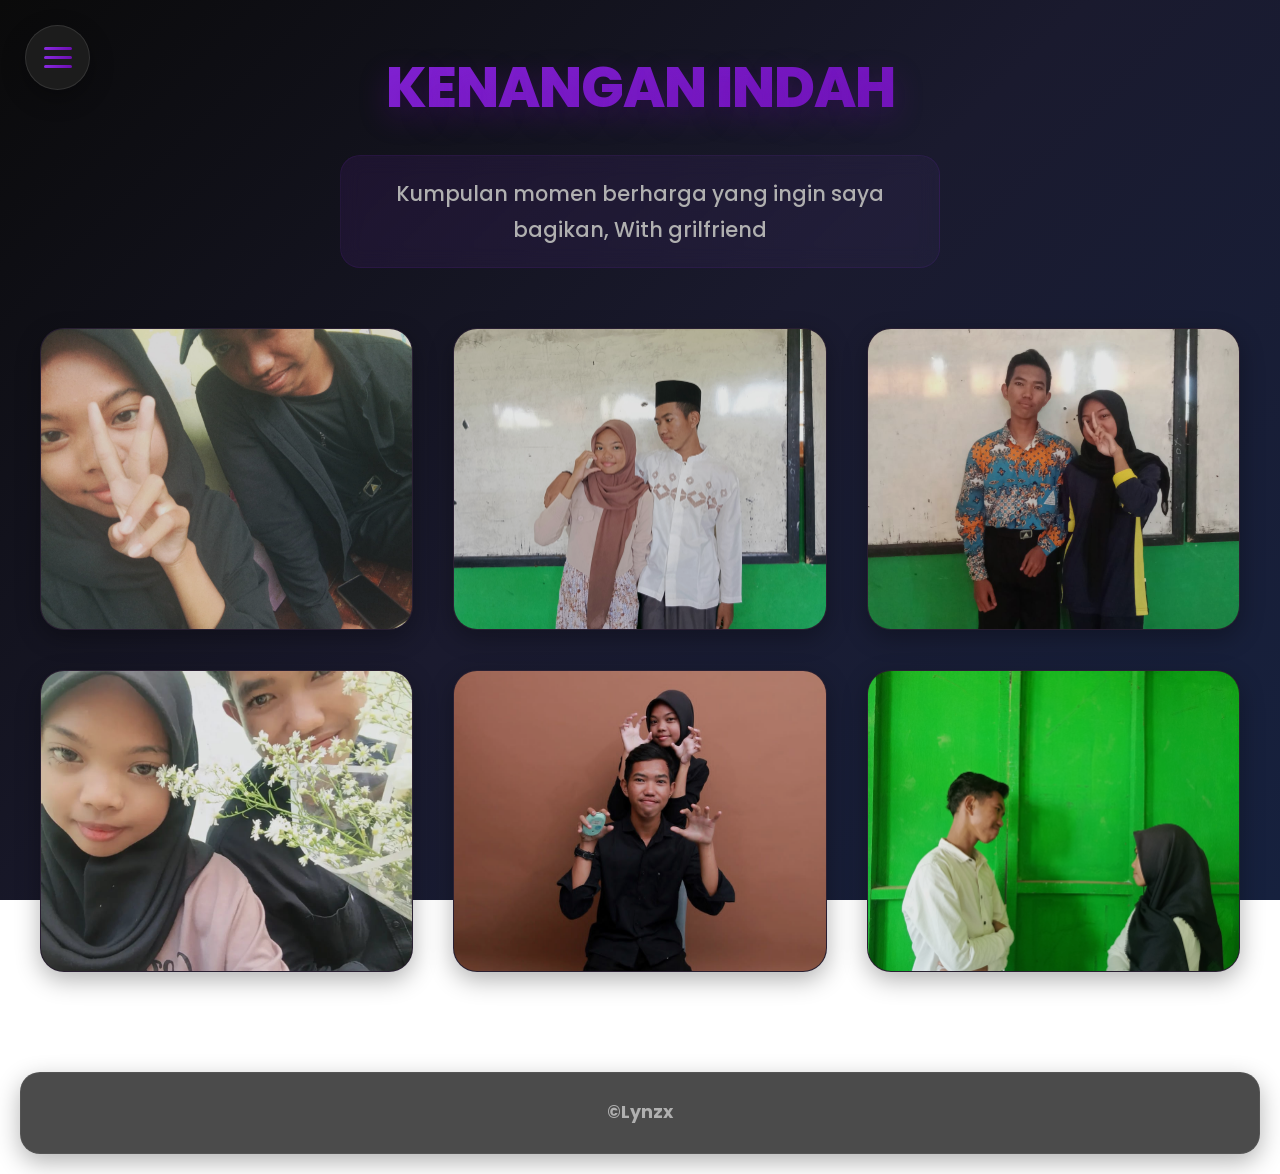
<file: KENANGAN.html>
<!DOCTYPE html>
<html lang="id">
<head>
  <meta charset="UTF-8">
  <meta name="viewport" content="width=device-width, initial-scale=1.0">
  <title>Profil Saya - KENANGAN</title>
  <link href="https://fonts.googleapis.com/css2?family=Poppins:wght@300;400;500;600;700&display=swap" rel="stylesheet">
  <link rel="stylesheet" href="https://cdnjs.cloudflare.com/ajax/libs/font-awesome/6.4.0/css/all.min.css">
  <link rel="stylesheet" href="KENANGAN.css">
</head>
<body>
  <!-- Modern Hamburger Navbar -->
  <nav class="navbar">
    <div class="hamburger-menu">
      <div class="hamburger-line"></div>
      <div class="hamburger-line"></div>
      <div class="hamburger-line"></div>
    </div>
  </nav>

  <!-- Navigation Overlay -->
  <div class="nav-overlay">
    <div class="nav-links">
      <a href="index.html" class="nav-link">
        <i class="fas fa-home"></i> HOME
      </a>
      <a href="TENTANG.html" class="nav-link">
        <i class="fas fa-user"></i> TENTANG
      </a>
      <a href="KENANGAN.html" class="nav-link active">
        <i class="fas fa-images"></i> KENANGAN
      </a>
    </div>
  </div>

  <!-- KENANGAN PAGE CONTENT -->
  <div class="memories-container">
    <div class="memories-header">
      <h1>KENANGAN INDAH</h1>
      <p>Kumpulan momen berharga yang ingin saya bagikan, With grilfriend</p>
    </div>
    
    <div class="memories-grid">
      <!-- Memory 1 -->
      <div class="memory-card">
        <div class="memory-image">
          <img src="k1.jpg" alt="Memory 1">
          <div class="memory-overlay">
            <div class="memory-info">
              <h3>Momen Awal Main</h3>
              <p>Kenangan indah yang tak terlupakan</p>
            </div>
          </div>
        </div>
      </div>
      
      <!-- Memory 2 -->
      <div class="memory-card">
        <div class="memory-image">
          <img src="k2.jpg" alt="Memory 2">
          <div class="memory-overlay">
            <div class="memory-info">
              <h3>Momen Hari Santri 2024</h3>
              <p>Kenangan yang mungkin 1 tahun sekali</p>
            </div>
          </div>
        </div>
      </div>
      
      <!-- Memory 3 -->
      <div class="memory-card">
        <div class="memory-image">
          <img src="k3.jpg" alt="Memory 3">
          <div class="memory-overlay">
            <div class="memory-info">
              <h3>Momen Awal Fotbar</h3>
              <p>Kenangan yang mungkin tak terulang kembali</p>
            </div>
          </div>
        </div>
      </div>
      
      <!-- Memory 4 -->
      <div class="memory-card">
        <div class="memory-image">
          <img src="k4.jpg" alt="Memory 4">
          <div class="memory-overlay">
            <div class="memory-info">
              <h3>Momen Valentine</h3>
              <p>Kenangan yang mungkin 1 tahun sekali</p>
            </div>
          </div>
        </div>
      </div>
      
      <!-- Memory 5 -->
      <div class="memory-card">
        <div class="memory-image">
          <img src="k5.jpg" alt="Memory 5">
          <div class="memory-overlay">
            <div class="memory-info">
              <h3>Momen Awal Fotobox</h3>
              <p>Momen yang mungkin tak sering lakuin</p>
            </div>
          </div>
        </div>
      </div>
      
      <!-- Memory 6 -->
      <div class="memory-card">
        <div class="memory-image">
          <img src="k6.jpg" alt="Memory 6">
          <div class="memory-overlay">
            <div class="memory-info">
              <h3>Hari Santri - 2025</h3>
              <p>Momen Terulang dari 2024 kemarin</p>
            </div>
          </div>
        </div>
      </div>
    </div>
  </div>
  
  <footer class="footer">
    <div class="container-end">
      <ul class="ul-end">
        <li class="li-end"><p>©Lynzx</p></li>
      </ul>
    </div>
  </footer>

  <script src="common.js"></script>
</body>
</html>
</file>
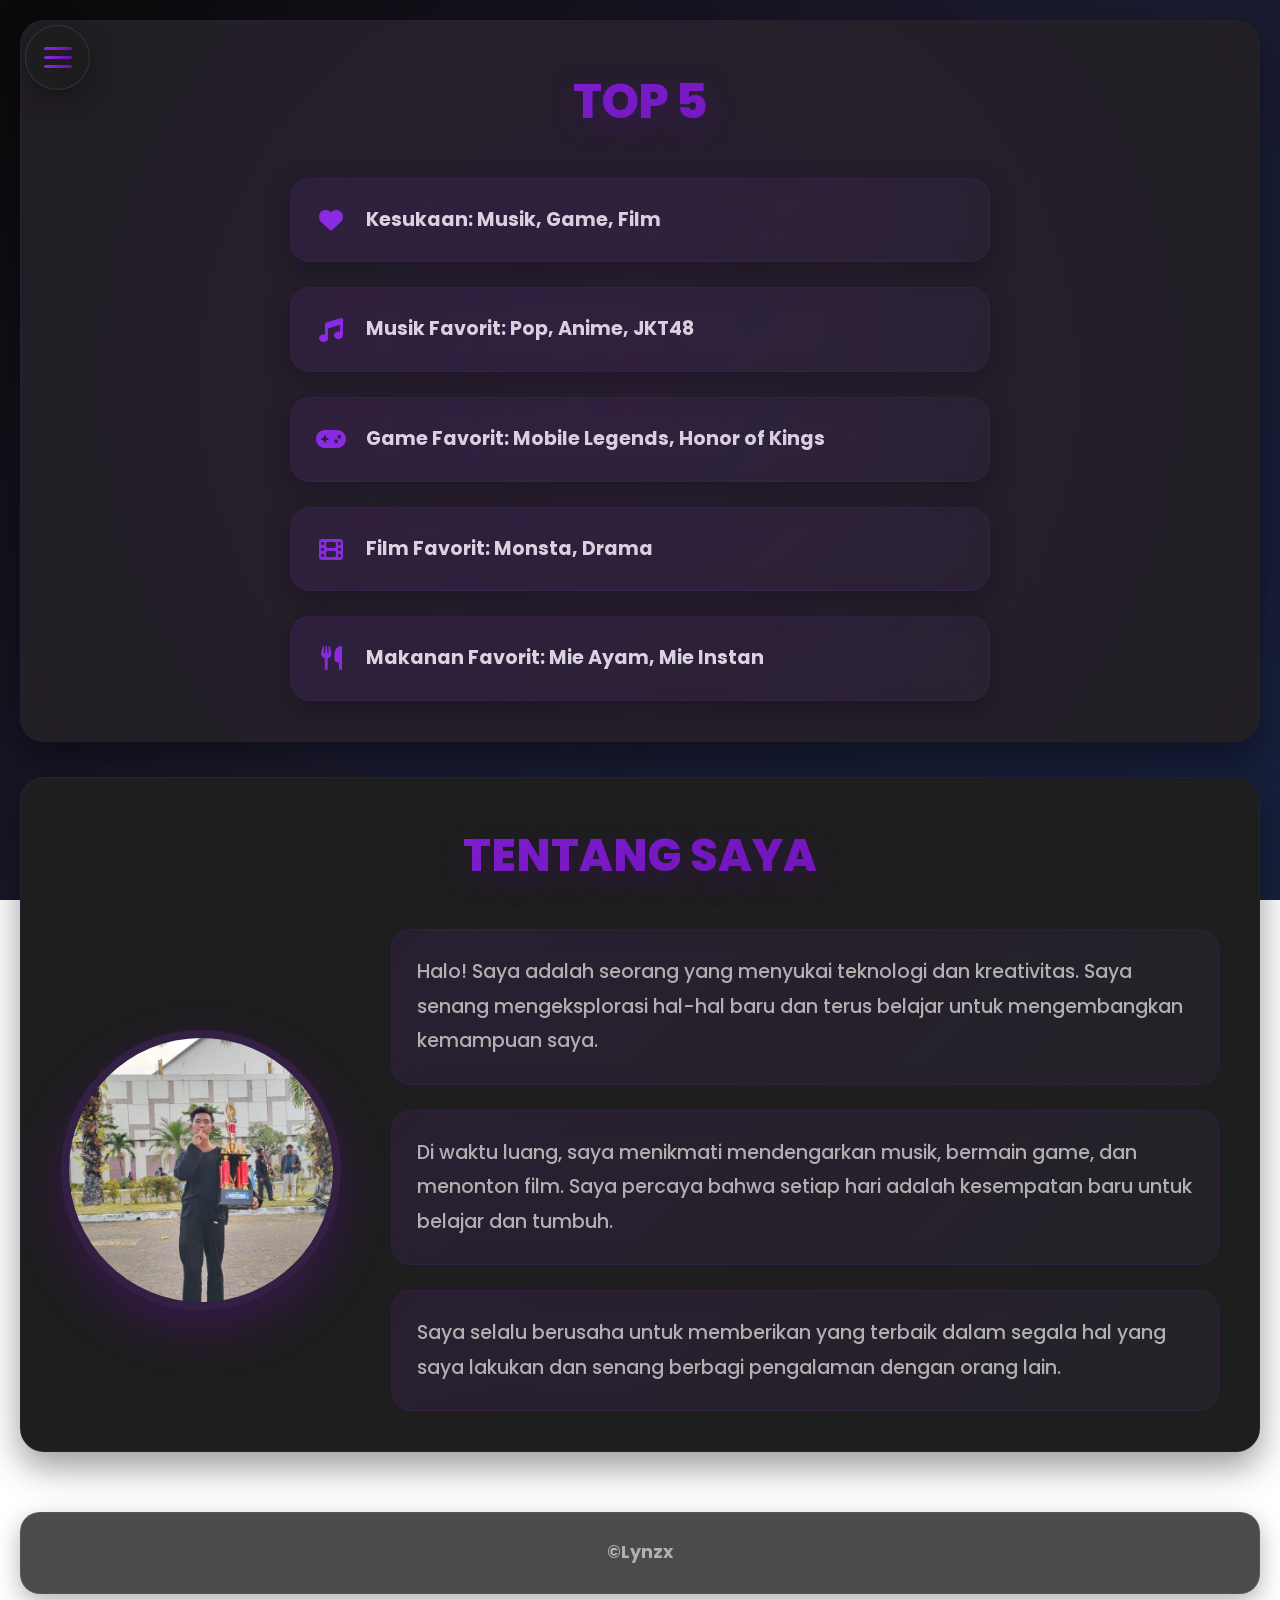
<file: TENTANG.html>
<!DOCTYPE html>
<html lang="id">
<head>
  <meta charset="UTF-8">
  <meta name="viewport" content="width=device-width, initial-scale=1.0">
  <title>Profil Saya - TENTANG</title>
  <link href="https://fonts.googleapis.com/css2?family=Poppins:wght@300;400;500;600;700&display=swap" rel="stylesheet">
  <link rel="stylesheet" href="https://cdnjs.cloudflare.com/ajax/libs/font-awesome/6.4.0/css/all.min.css">
  <link rel="stylesheet" href="TENTANG.css">
</head>
<body>
  <!-- Modern Hamburger Navbar -->
  <nav class="navbar">
    <div class="hamburger-menu">
      <div class="hamburger-line"></div>
      <div class="hamburger-line"></div>
      <div class="hamburger-line"></div>
    </div>
  </nav>

  <!-- Navigation Overlay -->
  <div class="nav-overlay">
    <div class="nav-links">
      <a href="index.html" class="nav-link">
        <i class="fas fa-home"></i> HOME
      </a>
      <a href="TENTANG.html" class="nav-link active">
        <i class="fas fa-user"></i> TENTANG
      </a>
      <a href="KENANGAN.html" class="nav-link">
        <i class="fas fa-images"></i> KENANGAN
      </a>
    </div>
  </div>

  <!-- TENTANG PAGE CONTENT -->
  <div class="about-main">
    <!-- Feature Card (Top 5) -->
    <div class="profile-card feature-card">
      <div class="profile-header">
        <h1>TOP 5</h1>
      </div>
      <ul class="about-list">
        <li>
          <i class="fas fa-heart"></i>
          <span>Kesukaan: Musik, Game, Film</span>
        </li>
        <li>
          <i class="fas fa-music"></i>
          <span>Musik Favorit: Pop, Anime, JKT48</span>
        </li>
        <li>
          <i class="fas fa-gamepad"></i>
          <span>Game Favorit: Mobile Legends, Honor of Kings</span>
        </li>
        <li>
          <i class="fas fa-film"></i>
          <span>Film Favorit: Monsta, Drama</span>
        </li>
        <li>
          <i class="fas fa-utensils"></i>
          <span>Makanan Favorit: Mie Ayam, Mie Instan</span>
        </li>
      </ul>
    </div>
    
    <!-- About Card -->
    <div class="profile-card about-card">
      <div class="about-me">
        <h2>TENTANG SAYA</h2>
        <div class="profile-content">
          <img src="PP12.jpg" alt="Profile Picture" class="profile-img">
          <div class="profile-text">
            <p>Halo! Saya adalah seorang yang menyukai teknologi dan kreativitas. Saya senang mengeksplorasi hal-hal baru dan terus belajar untuk mengembangkan kemampuan saya.</p>
            <p>Di waktu luang, saya menikmati mendengarkan musik, bermain game, dan menonton film. Saya percaya bahwa setiap hari adalah kesempatan baru untuk belajar dan tumbuh.</p>
            <p>Saya selalu berusaha untuk memberikan yang terbaik dalam segala hal yang saya lakukan dan senang berbagi pengalaman dengan orang lain.</p>
          </div>
        </div>
      </div>
    </div>
  </div>
  
  <footer class="footer">
    <div class="container-end">
      <ul class="ul-end">
        <li class="li-end"><p>©Lynzx</p></li>
      </ul>
    </div>
  </footer>

  <script src="common.js"></script>
</body>
</html>
</file>
<file: KENANGAN.css>
/* ===== VARIABLES ===== */
:root {
  --primary-color: #8A2BE2;
  --secondary-color: #9370DB;
  --accent-color: #6A0DAD;
  --dark-bg: #121212;
  --card-bg: #1E1E1E;
  --card-hover: #2D2D2D;
  --text-light: #E0E0E0;
  --text-muted: #B0B0B0;
  --shadow-light: 0 8px 25px rgba(0, 0, 0, 0.3);
  --shadow-medium: 0 15px 35px rgba(0, 0, 0, 0.4);
  --shadow-heavy: 0 20px 50px rgba(106, 13, 173, 0.3);
  --border-radius: 24px;
  --transition: all 0.4s cubic-bezier(0.25, 0.46, 0.45, 0.94);
  --gradient-primary: linear-gradient(135deg, var(--primary-color) 0%, var(--accent-color) 100%);
  --gradient-secondary: linear-gradient(135deg, var(--secondary-color) 0%, var(--primary-color) 100%);
}

/* ===== GLOBAL STYLES ===== */
* {
  margin: 0;
  padding: 0;
  box-sizing: border-box;
  font-family: 'Poppins', sans-serif;
}

body {
  background: linear-gradient(135deg, #0A0A0A 0%, #1A1A2E 50%, #16213E 100%);
  background-attachment: fixed;
  color: var(--text-light);
  line-height: 1.7;
  min-height: 100vh;
  padding: 20px;
  transition: var(--transition);
}

/* ===== NAVIGATION ===== */
.navbar {
  position: fixed;
  top: 25px;
  left: 25px;
  z-index: 1000;
}

.hamburger-menu {
  display: flex;
  flex-direction: column;
  justify-content: center;
  align-items: center;
  width: 65px;
  height: 65px;
  background: rgba(30, 30, 30, 0.95);
  border-radius: 50%;
  box-shadow: var(--shadow-light);
  cursor: pointer;
  transition: var(--transition);
  backdrop-filter: blur(10px);
  border: 1px solid rgba(255, 255, 255, 0.1);
}

.hamburger-menu:hover {
  transform: scale(1.15) rotate(180deg);
  box-shadow: var(--shadow-heavy);
  background: rgba(40, 40, 40, 1);
}

.hamburger-line {
  width: 28px;
  height: 3px;
  background: var(--gradient-primary);
  margin: 3px 0;
  border-radius: 3px;
  transition: var(--transition);
  transform-origin: center;
}

.hamburger-menu.active .hamburger-line:nth-child(1) {
  transform: translateY(10px) rotate(45deg);
  background: white;
}

.hamburger-menu.active .hamburger-line:nth-child(2) {
  opacity: 0;
  transform: scale(0);
}

.hamburger-menu.active .hamburger-line:nth-child(3) {
  transform: translateY(-10px) rotate(-45deg);
  background: white;
}

.nav-overlay {
  position: fixed;
  top: 0;
  left: 0;
  width: 100%;
  height: 100%;
  background: rgba(18, 18, 18, 0.98);
  backdrop-filter: blur(15px);
  z-index: 999;
  display: flex;
  justify-content: center;
  align-items: center;
  opacity: 0;
  visibility: hidden;
  transition: var(--transition);
}

.nav-overlay.active {
  opacity: 1;
  visibility: visible;
}

.nav-links {
  display: flex;
  flex-direction: column;
  align-items: center;
  gap: 35px;
}

.nav-link {
  color: white;
  font-size: 2.2rem;
  font-weight: 600;
  text-decoration: none;
  padding: 20px 50px;
  border-radius: 60px;
  transition: var(--transition);
  position: relative;
  overflow: hidden;
  background: rgba(255, 255, 255, 0.05);
  backdrop-filter: blur(10px);
  border: 1px solid rgba(255, 255, 255, 0.1);
}

.nav-link::before {
  content: '';
  position: absolute;
  top: 0;
  left: -100%;
  width: 100%;
  height: 100%;
  background: linear-gradient(90deg, transparent, rgba(138, 43, 226, 0.3), transparent);
  transition: all 0.6s ease;
}

.nav-link:hover::before {
  left: 100%;
}

.nav-link:hover {
  transform: translateY(-5px) scale(1.05);
  background: rgba(138, 43, 226, 0.2);
  box-shadow: 0 15px 35px rgba(0, 0, 0, 0.5);
}

.nav-link.active {
  background: rgba(138, 43, 226, 0.25);
  box-shadow: 0 10px 25px rgba(0, 0, 0, 0.4);
  transform: scale(1.05);
}

.nav-link i {
  margin-right: 20px;
  font-size: 2rem;
  transition: var(--transition);
}

.nav-link:hover i {
  transform: scale(1.2);
}

/* ===== MEMORIES SECTION ===== */
.memories-container {
  max-width: 1400px;
  margin: 0 auto 50px;
  padding: 20px;
}

.memories-header {
  text-align: center;
  margin-bottom: 60px;
  position: relative;
}

.memories-header h1 {
  color: var(--text-light);
  font-size: 3.5rem;
  font-weight: 800;
  background: var(--gradient-primary);
  -webkit-background-clip: text;
  -webkit-text-fill-color: transparent;
  margin-bottom: 20px;
  text-shadow: 0 10px 30px rgba(106, 13, 173, 0.3);
  letter-spacing: -1px;
}

.memories-header p {
  color: var(--text-muted);
  font-size: 1.3rem;
  font-weight: 500;
  max-width: 600px;
  margin: 0 auto;
  padding: 20px;
  background: linear-gradient(135deg, rgba(138, 43, 226, 0.1) 0%, rgba(147, 112, 219, 0.05) 100%);
  border-radius: 20px;
  backdrop-filter: blur(10px);
  border: 1px solid rgba(138, 43, 226, 0.1);
}

/* Memories Grid */
.memories-grid {
  display: grid;
  grid-template-columns: repeat(auto-fit, minmax(350px, 1fr));
  gap: 40px;
}

.memory-card {
  background: var(--card-bg);
  border-radius: var(--border-radius);
  box-shadow: var(--shadow-light);
  overflow: hidden;
  transition: var(--transition);
  position: relative;
  border: 1px solid rgba(138, 43, 226, 0.1);
  backdrop-filter: blur(10px);
}

.memory-card::before {
  content: '';
  position: absolute;
  top: 0;
  left: 0;
  right: 0;
  height: 4px;
  background: var(--gradient-primary);
  transform: scaleX(0);
  transition: var(--transition);
  z-index: 2;
}

.memory-card:hover::before {
  transform: scaleX(1);
}

.memory-card:hover {
  transform: translateY(-15px) scale(1.03);
  box-shadow: var(--shadow-heavy);
  background: var(--card-hover);
}

.memory-image {
  position: relative;
  overflow: hidden;
  height: 300px;
}

.memory-image img {
  width: 100%;
  height: 100%;
  object-fit: cover;
  transition: var(--transition);
  filter: brightness(0.9);
}

.memory-card:hover .memory-image img {
  transform: scale(1.1);
  filter: brightness(1);
}

.memory-overlay {
  position: absolute;
  top: 0;
  left: 0;
  right: 0;
  bottom: 0;
  background: linear-gradient(135deg, rgba(106, 13, 173, 0.8) 0%, rgba(138, 43, 226, 0.6) 100%);
  display: flex;
  align-items: center;
  justify-content: center;
  opacity: 0;
  transition: var(--transition);
  backdrop-filter: blur(5px);
}

.memory-card:hover .memory-overlay {
  opacity: 1;
}

.memory-info {
  text-align: center;
  color: white;
  padding: 30px;
  transform: translateY(30px);
  transition: var(--transition);
}

.memory-card:hover .memory-info {
  transform: translateY(0);
}

.memory-info h3 {
  font-size: 1.8rem;
  font-weight: 700;
  margin-bottom: 15px;
  text-shadow: 0 2px 10px rgba(0, 0, 0, 0.5);
}

.memory-info p {
  font-size: 1.1rem;
  font-weight: 500;
  opacity: 0.9;
  text-shadow: 0 2px 8px rgba(0, 0, 0, 0.5);
}

/* ===== FOOTER ===== */
.footer {
  margin-top: 80px;
}

.container-end {
  background: rgba(30, 30, 30, 0.8);
  border-radius: 20px;
  box-shadow: var(--shadow-light);
  margin: 0 auto;
  max-width: 1300px;
  padding: 25px;
  text-align: center;
  backdrop-filter: blur(10px);
  border: 1px solid rgba(255, 255, 255, 0.05);
}

.ul-end {
  list-style: none;
}

.li-end {
  color: var(--text-muted);
  font-weight: 700;
  font-size: 1.1rem;
}

/* ===== ANIMATIONS ===== */
@keyframes fadeInUp {
  from {
    opacity: 0;
    transform: translateY(40px);
  }
  to {
    opacity: 1;
    transform: translateY(0);
  }
}

@keyframes float {
  0%, 100% {
    transform: translateY(0);
  }
  50% {
    transform: translateY(-10px);
  }
}

/* ===== RESPONSIVE STYLES ===== */
@media (max-width: 1024px) {
  .memories-header h1 {
    font-size: 3rem;
  }
  
  .memories-grid {
    grid-template-columns: repeat(auto-fit, minmax(300px, 1fr));
    gap: 30px;
  }
}

@media (max-width: 768px) {
  .navbar {
    top: 20px;
    left: 20px;
  }
  
  .hamburger-menu {
    width: 55px;
    height: 55px;
  }
  
  .hamburger-line {
    width: 24px;
  }
  
  .nav-link {
    font-size: 1.8rem;
    padding: 18px 40px;
  }
  
  .nav-link i {
    font-size: 1.6rem;
    margin-right: 15px;
  }
  
  .memories-header h1 {
    font-size: 2.5rem;
  }
  
  .memories-header p {
    font-size: 1.1rem;
  }
  
  .memories-grid {
    grid-template-columns: repeat(auto-fit, minmax(280px, 1fr));
    gap: 25px;
  }
  
  .memory-image {
    height: 250px;
  }
}

@media (max-width: 480px) {
  body {
    padding: 15px;
  }
  
  .nav-link {
    font-size: 1.5rem;
    padding: 15px 30px;
  }
  
  .nav-link i {
    font-size: 1.3rem;
    margin-right: 12px;
  }
  
  .memories-container {
    padding: 10px;
  }
  
  .memories-header h1 {
    font-size: 2rem;
  }
  
  .memories-header p {
    font-size: 1rem;
    padding: 15px;
  }
  
  .memories-grid {
    grid-template-columns: 1fr;
    gap: 20px;
  }
  
  .memory-image {
    height: 220px;
  }
  
  .memory-info h3 {
    font-size: 1.5rem;
  }
  
  .memory-info p {
    font-size: 1rem;
  }
}

/* Loading animation for cards */
.memory-card {
  animation: fadeInUp 0.8s ease-out;
}

.memory-card:nth-child(1) { animation-delay: 0.1s; }
.memory-card:nth-child(2) { animation-delay: 0.2s; }
.memory-card:nth-child(3) { animation-delay: 0.3s; }
.memory-card:nth-child(4) { animation-delay: 0.4s; }
.memory-card:nth-child(5) { animation-delay: 0.5s; }
.memory-card:nth-child(6) { animation-delay: 0.6s; }

/* Smooth scrolling */
html {
  scroll-behavior: smooth;
}
</file>
<file: TENTANG.css>
/* ===== VARIABLES ===== */
:root {
  --primary-color: #8A2BE2;
  --secondary-color: #9370DB;
  --accent-color: #6A0DAD;
  --dark-bg: #121212;
  --card-bg: #1E1E1E;
  --card-hover: #2D2D2D;
  --text-light: #E0E0E0;
  --text-muted: #B0B0B0;
  --shadow-light: 0 8px 25px rgba(0, 0, 0, 0.3);
  --shadow-medium: 0 15px 35px rgba(0, 0, 0, 0.4);
  --shadow-heavy: 0 20px 50px rgba(106, 13, 173, 0.3);
  --border-radius: 24px;
  --transition: all 0.4s cubic-bezier(0.25, 0.46, 0.45, 0.94);
  --gradient-primary: linear-gradient(135deg, var(--primary-color) 0%, var(--accent-color) 100%);
  --gradient-secondary: linear-gradient(135deg, var(--secondary-color) 0%, var(--primary-color) 100%);
}

/* ===== GLOBAL STYLES ===== */
* {
  margin: 0;
  padding: 0;
  box-sizing: border-box;
  font-family: 'Poppins', sans-serif;
}

body {
  background: linear-gradient(135deg, #0A0A0A 0%, #1A1A2E 50%, #16213E 100%);
  background-attachment: fixed;
  color: var(--text-light);
  line-height: 1.7;
  min-height: 100vh;
  padding: 20px;
  transition: var(--transition);
}

/* ===== NAVIGATION ===== */
.navbar {
  position: fixed;
  top: 25px;
  left: 25px;
  z-index: 1000;
}

.hamburger-menu {
  display: flex;
  flex-direction: column;
  justify-content: center;
  align-items: center;
  width: 65px;
  height: 65px;
  background: rgba(30, 30, 30, 0.95);
  border-radius: 50%;
  box-shadow: var(--shadow-light);
  cursor: pointer;
  transition: var(--transition);
  backdrop-filter: blur(10px);
  border: 1px solid rgba(255, 255, 255, 0.1);
}

.hamburger-menu:hover {
  transform: scale(1.15) rotate(180deg);
  box-shadow: var(--shadow-heavy);
  background: rgba(40, 40, 40, 1);
}

.hamburger-line {
  width: 28px;
  height: 3px;
  background: var(--gradient-primary);
  margin: 3px 0;
  border-radius: 3px;
  transition: var(--transition);
  transform-origin: center;
}

.hamburger-menu.active .hamburger-line:nth-child(1) {
  transform: translateY(10px) rotate(45deg);
  background: white;
}

.hamburger-menu.active .hamburger-line:nth-child(2) {
  opacity: 0;
  transform: scale(0);
}

.hamburger-menu.active .hamburger-line:nth-child(3) {
  transform: translateY(-10px) rotate(-45deg);
  background: white;
}

.nav-overlay {
  position: fixed;
  top: 0;
  left: 0;
  width: 100%;
  height: 100%;
  background: rgba(18, 18, 18, 0.98);
  backdrop-filter: blur(15px);
  z-index: 999;
  display: flex;
  justify-content: center;
  align-items: center;
  opacity: 0;
  visibility: hidden;
  transition: var(--transition);
}

.nav-overlay.active {
  opacity: 1;
  visibility: visible;
}

.nav-links {
  display: flex;
  flex-direction: column;
  align-items: center;
  gap: 35px;
}

.nav-link {
  color: white;
  font-size: 2.2rem;
  font-weight: 600;
  text-decoration: none;
  padding: 20px 50px;
  border-radius: 60px;
  transition: var(--transition);
  position: relative;
  overflow: hidden;
  background: rgba(255, 255, 255, 0.05);
  backdrop-filter: blur(10px);
  border: 1px solid rgba(255, 255, 255, 0.1);
}

.nav-link::before {
  content: '';
  position: absolute;
  top: 0;
  left: -100%;
  width: 100%;
  height: 100%;
  background: linear-gradient(90deg, transparent, rgba(138, 43, 226, 0.3), transparent);
  transition: all 0.6s ease;
}

.nav-link:hover::before {
  left: 100%;
}

.nav-link:hover {
  transform: translateY(-5px) scale(1.05);
  background: rgba(138, 43, 226, 0.2);
  box-shadow: 0 15px 35px rgba(0, 0, 0, 0.5);
}

.nav-link.active {
  background: rgba(138, 43, 226, 0.25);
  box-shadow: 0 10px 25px rgba(0, 0, 0, 0.4);
  transform: scale(1.05);
}

.nav-link i {
  margin-right: 20px;
  font-size: 2rem;
  transition: var(--transition);
}

.nav-link:hover i {
  transform: scale(1.2);
}

/* ===== MAIN CONTENT ===== */
.about-main {
  display: flex;
  flex-direction: column;
  gap: 35px;
  max-width: 1300px;
  margin: 0 auto 50px;
}

/* Profile Cards */
.profile-card {
  background: var(--card-bg);
  border-radius: var(--border-radius);
  box-shadow: var(--shadow-medium);
  overflow: hidden;
  padding: 40px;
  transition: var(--transition);
  border: 1px solid rgba(138, 43, 226, 0.1);
  backdrop-filter: blur(10px);
  position: relative;
}

.profile-card::before {
  content: '';
  position: absolute;
  top: 0;
  left: 0;
  right: 0;
  height: 4px;
  background: var(--gradient-primary);
  transform: scaleX(0);
  transition: var(--transition);
}

.profile-card:hover::before {
  transform: scaleX(1);
}

.profile-card:hover {
  transform: translateY(-10px) scale(1.02);
  box-shadow: var(--shadow-heavy);
  background: var(--card-hover);
}

/* Feature Card (Top 5) */
.feature-card {
  text-align: center;
  position: relative;
  overflow: hidden;
}

.feature-card::after {
  content: '';
  position: absolute;
  top: -50%;
  left: -50%;
  width: 200%;
  height: 200%;
  background: radial-gradient(circle, rgba(138, 43, 226, 0.1) 0%, transparent 70%);
  pointer-events: none;
}

.profile-header {
  text-align: center;
  margin-bottom: 35px;
  position: relative;
}

.profile-header h1 {
  color: var(--text-light);
  font-size: 3rem;
  font-weight: 800;
  background: var(--gradient-primary);
  -webkit-background-clip: text;
  -webkit-text-fill-color: transparent;
  margin-bottom: 25px;
  text-shadow: 0 10px 30px rgba(106, 13, 173, 0.3);
  letter-spacing: -1px;
}

.about-list {
  list-style: none;
  padding: 0;
  display: grid;
  gap: 25px;
  max-width: 700px;
  margin: 0 auto;
}

.about-list li {
  background: linear-gradient(135deg, rgba(138, 43, 226, 0.1) 0%, rgba(147, 112, 219, 0.05) 100%);
  border-left: 6px solid var(--primary-color);
  margin: 0;
  padding: 25px;
  border-radius: 20px;
  font-weight: 700;
  color: var(--text-light);
  transition: var(--transition);
  display: flex;
  align-items: center;
  gap: 20px;
  box-shadow: var(--shadow-light);
  backdrop-filter: blur(10px);
  border: 1px solid rgba(138, 43, 226, 0.1);
  position: relative;
  overflow: hidden;
}

.about-list li::before {
  content: '';
  position: absolute;
  top: 0;
  left: -100%;
  width: 100%;
  height: 100%;
  background: linear-gradient(90deg, transparent, rgba(138, 43, 226, 0.2), transparent);
  transition: var(--transition);
}

.about-list li:hover::before {
  left: 100%;
}

.about-list li:hover {
  transform: translateX(15px) scale(1.03);
  box-shadow: var(--shadow-heavy);
  border-left-color: var(--accent-color);
  background: linear-gradient(135deg, rgba(138, 43, 226, 0.15) 0%, rgba(147, 112, 219, 0.1) 100%);
}

.about-list li i {
  color: var(--primary-color);
  font-size: 1.5rem;
  width: 30px;
  text-align: center;
  transition: var(--transition);
}

.about-list li:hover i {
  transform: scale(1.2) rotate(10deg);
  color: var(--accent-color);
}

.about-list li span {
  font-size: 1.2rem;
  transition: var(--transition);
}

.about-list li:hover span {
  color: var(--primary-color);
}

/* About Card */
.about-card {
  text-align: center;
  position: relative;
}

.about-me h2 {
  color: var(--text-light);
  font-size: 2.8rem;
  font-weight: 800;
  margin-bottom: 35px;
  background: var(--gradient-primary);
  -webkit-background-clip: text;
  -webkit-text-fill-color: transparent;
  text-shadow: 0 10px 30px rgba(106, 13, 173, 0.3);
}

.profile-content {
  display: grid;
  grid-template-columns: auto 1fr;
  gap: 50px;
  align-items: center;
  text-align: left;
}

.profile-img {
  width: 280px;
  height: 280px;
  border-radius: 50%;
  object-fit: cover;
  border: 8px solid rgba(138, 43, 226, 0.2);
  box-shadow: var(--shadow-heavy);
  transition: var(--transition);
  animation: float 6s ease-in-out infinite;
}

.profile-img:hover {
  transform: scale(1.05);
  border-color: rgba(138, 43, 226, 0.4);
  box-shadow: 0 20px 60px rgba(106, 13, 173, 0.4);
}

.profile-text {
  display: flex;
  flex-direction: column;
  gap: 25px;
}

.profile-text p {
  color: var(--text-muted);
  font-size: 1.2rem;
  line-height: 1.8;
  font-weight: 500;
  padding: 25px;
  background: linear-gradient(135deg, rgba(138, 43, 226, 0.1) 0%, rgba(147, 112, 219, 0.05) 100%);
  border-radius: 20px;
  backdrop-filter: blur(10px);
  border: 1px solid rgba(138, 43, 226, 0.1);
  transition: var(--transition);
}

.profile-text p:hover {
  transform: translateY(-5px);
  box-shadow: var(--shadow-medium);
  background: linear-gradient(135deg, rgba(138, 43, 226, 0.15) 0%, rgba(147, 112, 219, 0.1) 100%);
}

/* ===== FOOTER ===== */
.footer {
  margin-top: 60px;
}

.container-end {
  background: rgba(30, 30, 30, 0.8);
  border-radius: 20px;
  box-shadow: var(--shadow-light);
  margin: 0 auto;
  max-width: 1300px;
  padding: 25px;
  text-align: center;
  backdrop-filter: blur(10px);
  border: 1px solid rgba(255, 255, 255, 0.05);
}

.ul-end {
  list-style: none;
}

.li-end {
  color: var(--text-muted);
  font-weight: 700;
  font-size: 1.1rem;
}

/* ===== ANIMATIONS ===== */
@keyframes fadeInUp {
  from {
    opacity: 0;
    transform: translateY(40px);
  }
  to {
    opacity: 1;
    transform: translateY(0);
  }
}

@keyframes float {
  0%, 100% {
    transform: translateY(0);
  }
  50% {
    transform: translateY(-15px);
  }
}

/* ===== RESPONSIVE STYLES ===== */
@media (max-width: 1024px) {
  .profile-content {
    grid-template-columns: 1fr;
    gap: 40px;
    text-align: center;
  }
  
  .profile-img {
    width: 250px;
    height: 250px;
    margin: 0 auto;
  }
  
  .profile-header h1 {
    font-size: 2.5rem;
  }
  
  .about-me h2 {
    font-size: 2.2rem;
  }
}

@media (max-width: 768px) {
  .navbar {
    top: 20px;
    left: 20px;
  }
  
  .hamburger-menu {
    width: 55px;
    height: 55px;
  }
  
  .hamburger-line {
    width: 24px;
  }
  
  .nav-link {
    font-size: 1.8rem;
    padding: 18px 40px;
  }
  
  .nav-link i {
    font-size: 1.6rem;
    margin-right: 15px;
  }
  
  .profile-card {
    padding: 30px;
  }
  
  .profile-header h1 {
    font-size: 2.2rem;
  }
  
  .about-me h2 {
    font-size: 1.8rem;
  }
  
  .profile-img {
    width: 220px;
    height: 220px;
  }
  
  .about-list {
    gap: 20px;
  }
  
  .about-list li {
    padding: 20px;
  }
  
  .about-list li span {
    font-size: 1.1rem;
  }
}

@media (max-width: 480px) {
  body {
    padding: 15px;
  }
  
  .nav-link {
    font-size: 1.5rem;
    padding: 15px 30px;
  }
  
  .nav-link i {
    font-size: 1.3rem;
    margin-right: 12px;
  }
  
  .profile-card {
    padding: 25px;
  }
  
  .profile-header h1 {
    font-size: 1.8rem;
  }
  
  .about-me h2 {
    font-size: 1.5rem;
  }
  
  .profile-img {
    width: 180px;
    height: 180px;
  }
  
  .profile-text p {
    font-size: 1rem;
    padding: 20px;
  }
  
  .about-list li {
    padding: 18px;
    flex-direction: column;
    text-align: center;
    gap: 10px;
  }
  
  .about-list li i {
    font-size: 1.3rem;
  }
}

/* Loading animation for cards */
.profile-card {
  animation: fadeInUp 0.8s ease-out;
}

.profile-card:nth-child(1) { animation-delay: 0.1s; }
.profile-card:nth-child(2) { animation-delay: 0.2s; }

/* Smooth scrolling */
html {
  scroll-behavior: smooth;
}
</file>
